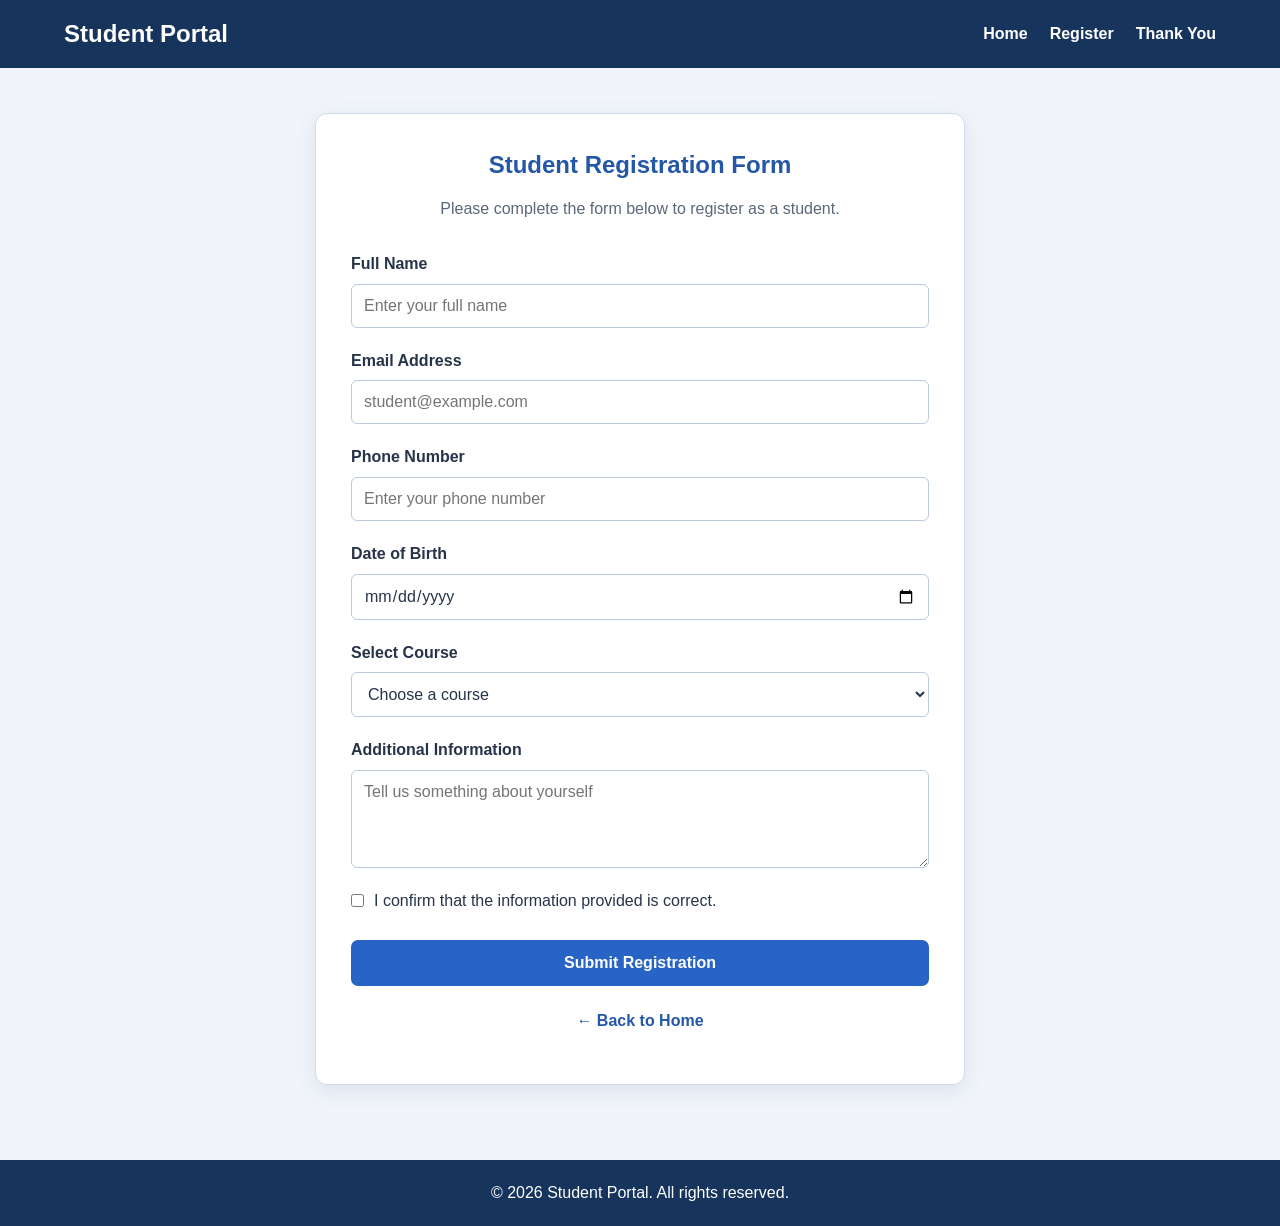
<file: form.html>
<!DOCTYPE html>
<html lang="en">
<head>
    <meta charset="UTF-8">
    <meta name="viewport" content="width=device-width, initial-scale=1.0">
    <title>Student Registration</title>

    <!-- External CSS -->
    <link rel="stylesheet" href="styles.css">
</head>
<body>

    <header class="site-header">
        <nav class="navbar">
            <a href="index.html" class="logo">Student Portal</a>
            <div class="nav-links">
                <a href="index.html">Home</a>
                <a href="form.html">Register</a>
                <a href="thanks.html">Thank You</a>
            </div>
        </nav>
    </header>

    <main class="form-page">
        <section class="form-container">
            <!-- Inline CSS -->
            <h1 style="color: #2457a7; text-align: center;">
                Student Registration Form
            </h1>

            <p class="form-description">
                Please complete the form below to register as a student.
            </p>

            <form action="thanks.html" method="get">
                <div class="form-group">
                    <label for="fullname">Full Name</label>
                    <input
                        type="text"
                        id="fullname"
                        name="fullname"
                        placeholder="Enter your full name"
                        autocomplete="name"
                        required
                    >
                </div>

                <div class="form-group">
                    <label for="email">Email Address</label>
                    <input
                        type="email"
                        id="email"
                        name="email"
                        placeholder="student@example.com"
                        autocomplete="email"
                        required
                    >
                </div>

                <div class="form-group">
                    <label for="phone">Phone Number</label>
                    <input
                        type="tel"
                        id="phone"
                        name="phone"
                        placeholder="Enter your phone number"
                        autocomplete="tel"
                        required
                    >
                </div>

                <div class="form-group">
                    <label for="dob">Date of Birth</label>
                    <input
                        type="date"
                        id="dob"
                        name="dob"
                        required
                    >
                </div>

                <div class="form-group">
                    <label for="course">Select Course</label>
                    <select id="course" name="course" required>
                        <option value="">Choose a course</option>
                        <option value="computer-science">Computer Science</option>
                        <option value="business">Business Administration</option>
                        <option value="engineering">Engineering</option>
                        <option value="arts">Arts and Humanities</option>
                    </select>
                </div>

                <div class="form-group">
                    <label for="message">Additional Information</label>
                    <textarea
                        id="message"
                        name="message"
                        rows="4"
                        placeholder="Tell us something about yourself"
                    ></textarea>
                </div>

                <div class="form-group checkbox-group">
                    <input
                        type="checkbox"
                        id="agreement"
                        name="agreement"
                        required
                    >
                    <label for="agreement">
                        I confirm that the information provided is correct.
                    </label>
                </div>

                <button type="submit" class="btn submit-btn">
                    Submit Registration
                </button>
            </form>

            <p class="back-link">
                <a href="index.html">← Back to Home</a>
            </p>
        </section>
    </main>

    <footer class="site-footer">
        <p>&copy; 2026 Student Portal. All rights reserved.</p>
    </footer>

</body>
</html>
</file>
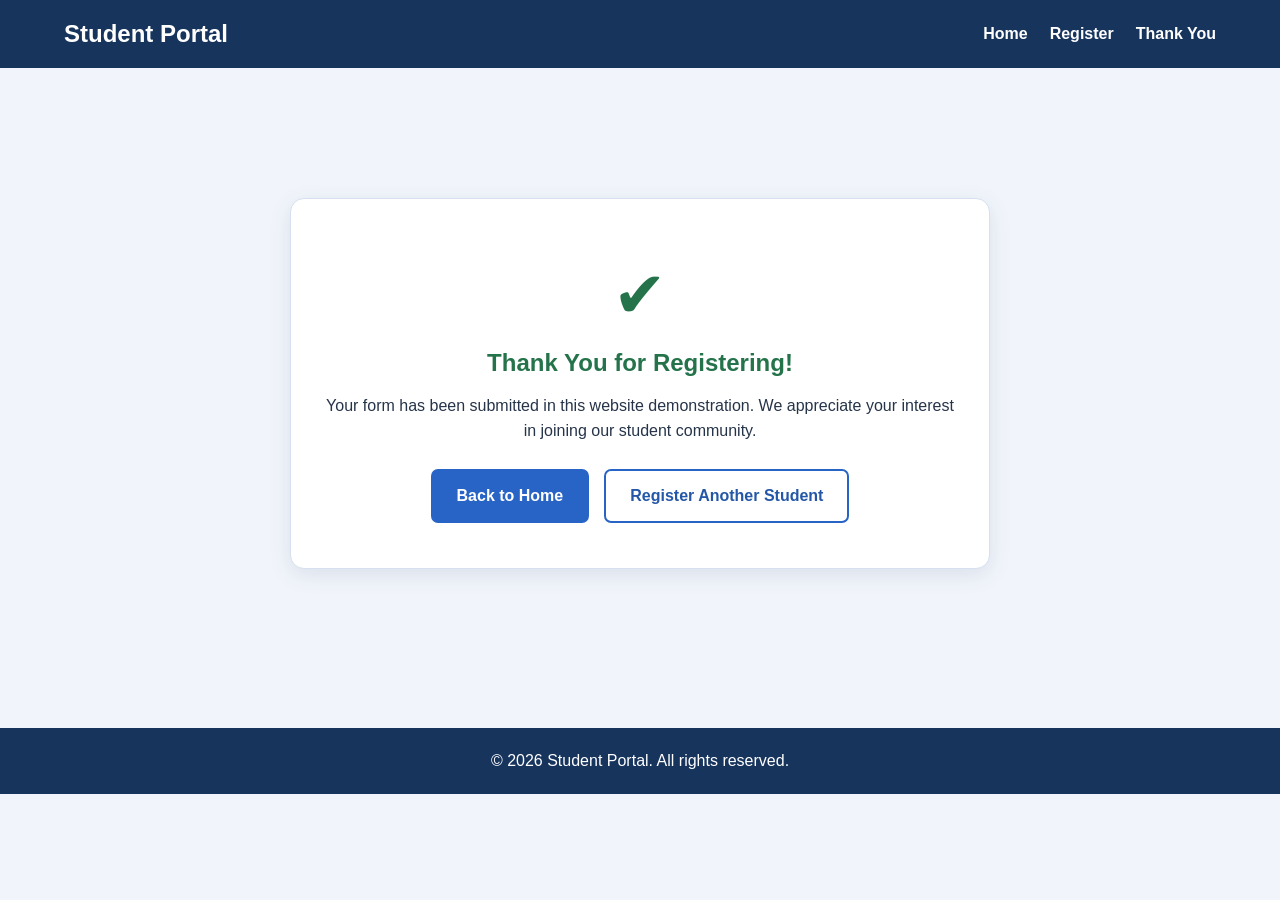
<file: thanks.html>
<!DOCTYPE html>
<html lang="en">
<head>
    <meta charset="UTF-8">
    <meta name="viewport" content="width=device-width, initial-scale=1.0">
    <title>Thank You | Student Portal</title>

    <!-- External CSS -->
    <link rel="stylesheet" href="styles.css">

    <!-- Internal CSS -->
    <style>
        #success-message {
            color: #24734a;
            margin-bottom: 15px;
        }

        .success-icon {
            font-size: 64px;
            color: #24734a;
        }
    </style>
</head>
<body>

    <header class="site-header">
        <nav class="navbar">
            <a href="index.html" class="logo">Student Portal</a>
            <div class="nav-links">
                <a href="index.html">Home</a>
                <a href="form.html">Register</a>
                <a href="thanks.html">Thank You</a>
            </div>
        </nav>
    </header>

    <main class="thank-you-page">
        <section class="thank-you-card">
            <div class="success-icon" aria-hidden="true">&#10004;</div>

            <h1 id="success-message">Thank You for Registering!</h1>

            <p>
                Your form has been submitted in this website demonstration.
                We appreciate your interest in joining our student community.
            </p>

            <div class="thank-you-actions">
                <a href="index.html" class="btn">Back to Home</a>
                <a href="form.html" class="btn btn-secondary">
                    Register Another Student
                </a>
            </div>
        </section>
    </main>

    <footer class="site-footer">
        <p>&copy; 2026 Student Portal. All rights reserved.</p>
    </footer>

</body>
</html>
</file>
<file: styles.css>
/* =================================
   1. Global styles
================================= */

* {
    box-sizing: border-box;
    margin: 0;
    padding: 0;
}

body {
    font-family: Arial, Helvetica, sans-serif;
    background-color: #f1f5fb;
    color: #263449;
    line-height: 1.6;
}

a {
    text-decoration: none;
}

h1, h2, h3 {
    line-height: 1.3;
    margin-bottom: 15px;
}

p {
    margin-bottom: 15px;
}

.section-container {
    width: 90%;
    max-width: 1100px;
    margin: 0 auto;
    padding: 45px 0;
}

/* =================================
   2. Header and navigation
================================= */

.site-header {
    background-color: #17345d;
    color: white;
    padding: 15px 5%;
}

.navbar {
    display: flex;
    align-items: center;
    justify-content: space-between;
    gap: 20px;
    flex-wrap: wrap;
}

.logo {
    color: white;
    font-size: 24px;
    font-weight: bold;
}

.nav-links {
    display: flex;
    align-items: center;
    gap: 22px;
    flex-wrap: wrap;
}

.nav-links a {
    color: white;
    font-weight: bold;
    transition: color 0.3s ease;
}

.nav-links a:hover {
    color: #9ec5ff;
}

/* =================================
   3. Home page banner
================================= */

.hero {
    min-height: 380px;
    padding: 70px 20px;
    display: flex;
    justify-content: center;
    align-items: center;
    text-align: center;
    color: white;

    background-image:
        linear-gradient(
            rgba(15, 35, 65, 0.72),
            rgba(15, 35, 65, 0.72)
        ),
        url("https://images.unsplash.com/photo-1523050854058-8df90110c9f1?auto=format&fit=crop&w=1600&q=85");

    background-size: cover;
    background-position: center;
}

.hero-content {
    max-width: 750px;
}

.hero h1 {
    font-size: clamp(30px, 5vw, 46px);
}

.hero p {
    font-size: 18px;
}

/* =================================
   4. Buttons
================================= */

.btn {
    display: inline-block;
    background-color: #2864c5;
    color: white;
    padding: 12px 24px;
    border: 2px solid #2864c5;
    border-radius: 7px;
    font-size: 16px;
    font-weight: bold;
    cursor: pointer;
    text-align: center;
    transition: background-color 0.3s ease;
}

.btn:hover {
    background-color: #194b99;
    border-color: #194b99;
}

.btn-secondary {
    background-color: white;
    color: #2457a7;
}

.btn-secondary:hover {
    background-color: #e8f0ff;
    color: #17345d;
    border-color: #2457a7;
}

/* =================================
   5. Introduction and feature cards
================================= */

.home-intro {
    padding: 40px 20px;
    max-width: 850px;
    margin: 0 auto;
}

.home-intro h2,
.section-title {
    color: #17345d;
}

.card-grid {
    display: grid;
    grid-template-columns: repeat(3, minmax(0, 1fr));
    gap: 24px;
    margin-top: 25px;
}

.feature-card {
    position: relative;
    background-color: white;
    border: 1px solid #d6e0ef;
    border-radius: 12px;
    padding: 30px 22px;
    box-shadow: 0 5px 15px rgba(25, 52, 93, 0.08);
    transition: transform 0.3s ease,
                box-shadow 0.3s ease;
}

.feature-card:hover {
    transform: translateY(-5px);
    box-shadow: 0 10px 24px rgba(25, 52, 93, 0.15);
}

.feature-card h3 {
    color: #2457a7;
}

/* Positioned badge inside the first card */

.badge {
    position: absolute;
    top: -12px;
    right: 15px;
    background-color: #f0b429;
    color: #263449;
    padding: 4px 12px;
    border-radius: 20px;
    font-size: 12px;
    font-weight: bold;
}

/* =================================
   6. Student profile image
================================= */

.profile-section {
    text-align: center;
    background-color: #e4edfb;
    padding: 45px 20px;
    margin-top: 20px;
}

.profile-image {
    width: 150px;
    height: 150px;
    border-radius: 50%;
    object-fit: cover;
    border: 5px solid white;
    box-shadow: 0 4px 12px rgba(0, 0, 0, 0.15);
    margin-bottom: 20px;
}

.profile-section h2 {
    color: #17345d;
}

/* =================================
   7. Registration form
================================= */

.form-page {
    padding: 45px 15px;
}

.form-container {
    max-width: 650px;
    margin: 0 auto;
    padding: 35px;
    background-color: white;
    border: 1px solid #cfdaeb;
    border-radius: 12px;
    box-shadow: 0 6px 22px rgba(25, 52, 93, 0.1);
}

.form-description {
    text-align: center;
    color: #5b687a;
    margin-bottom: 30px;
}

.form-group {
    display: flex;
    flex-direction: column;
    margin-bottom: 20px;
}

.form-group label {
    font-weight: bold;
    margin-bottom: 7px;
    color: #263449;
}

.form-group input,
.form-group select,
.form-group textarea {
    width: 100%;
    padding: 12px;
    font-family: inherit;
    font-size: 16px;
    color: #263449;
    background-color: #fff;
    border: 1px solid #bdcadd;
    border-radius: 6px;
}

.form-group input:focus,
.form-group select:focus,
.form-group textarea:focus {
    outline: 2px solid #8ab4f8;
    border-color: #2864c5;
}

.form-group textarea {
    resize: vertical;
}

/* Checkbox alignment */

.form-group.checkbox-group {
    flex-direction: row;
    align-items: flex-start;
    gap: 10px;
}

.checkbox-group input {
    width: auto;
    margin-top: 6px;
}

.checkbox-group label {
    font-weight: normal;
}

.submit-btn {
    width: 100%;
}

.back-link {
    text-align: center;
    margin-top: 22px;
}

.back-link a {
    color: #2457a7;
    font-weight: bold;
}

.back-link a:hover {
    text-decoration: underline;
}

/* =================================
   8. Thank-you page
================================= */

.thank-you-page {
    min-height: 70vh;
    padding: 50px 20px;
    display: flex;
    justify-content: center;
    align-items: center;
}

.thank-you-card {
    max-width: 700px;
    width: 100%;
    padding: 45px 30px;
    text-align: center;
    background-color: white;
    border: 1px solid #d6e0ef;
    border-radius: 14px;
    box-shadow: 0 6px 22px rgba(25, 52, 93, 0.1);
}

.thank-you-card h1 {
    color: #24734a;
}

.thank-you-actions {
    display: flex;
    justify-content: center;
    gap: 15px;
    flex-wrap: wrap;
    margin-top: 25px;
}

/* =================================
   9. Footer
================================= */

.site-footer {
    background-color: #17345d;
    color: white;
    text-align: center;
    padding: 20px;
    margin-top: 30px;
}

.site-footer p {
    margin: 0;
}

/* =================================
   10. Responsive design
================================= */

@media (max-width: 768px) {
    .navbar {
        flex-direction: column;
        text-align: center;
    }

    .nav-links {
        justify-content: center;
        gap: 15px;
    }

    .card-grid {
        grid-template-columns: 1fr;
    }

    .hero {
        min-height: 320px;
        padding: 50px 20px;
    }

    .form-container {
        padding: 25px 18px;
    }
}

@media (max-width: 420px) {
    .nav-links {
        gap: 10px;
        font-size: 14px;
    }

    .thank-you-actions {
        flex-direction: column;
    }

    .thank-you-actions .btn {
        width: 100%;
    }
}
</file>
